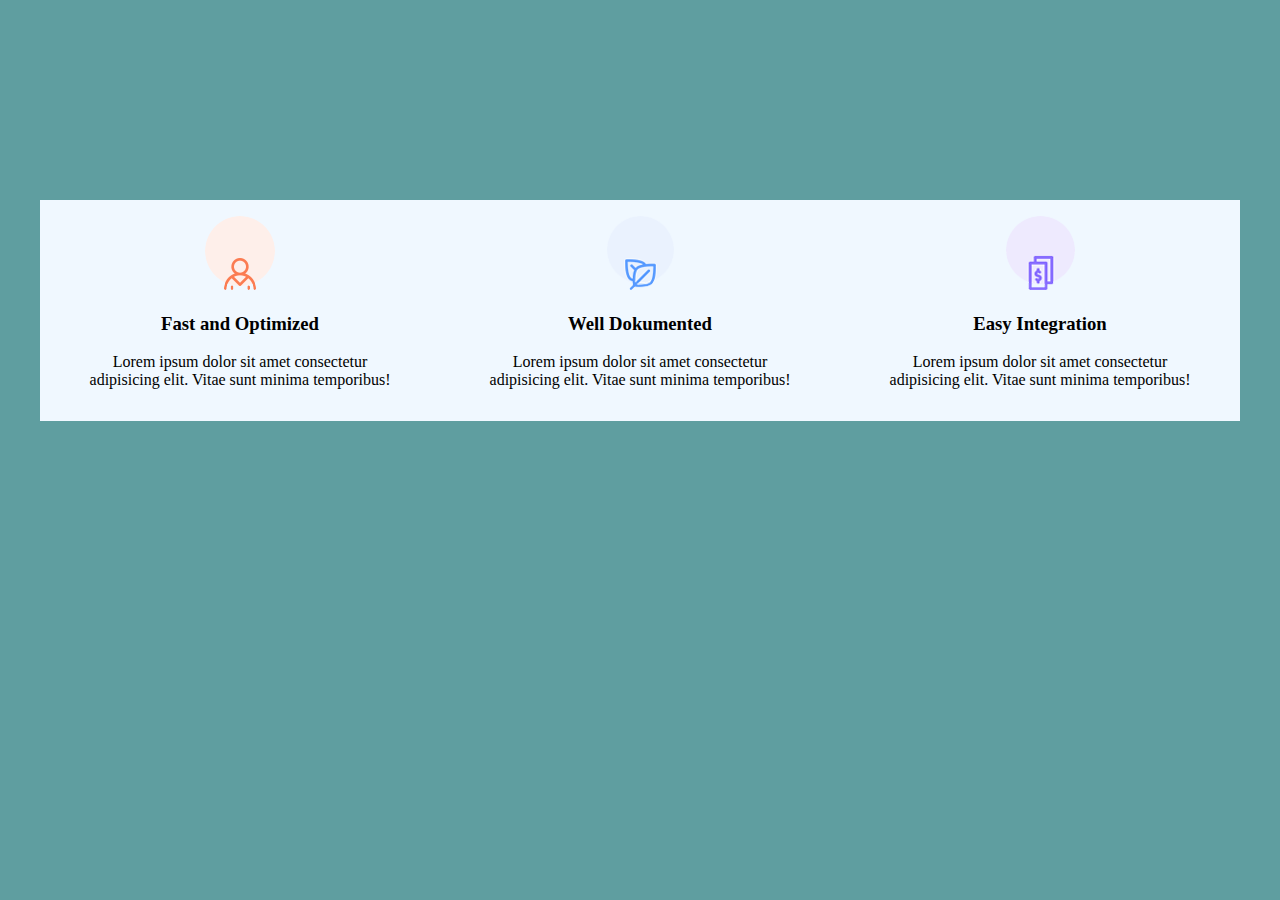
<file: index.html>
<!DOCTYPE html>
<html lang="en">
<head>
    <meta charset="UTF-8">
    <meta name="viewport" content="width=device-width, initial-scale=1.0">
    <title>Document</title>
    <link rel="stylesheet" href="css/main.css">
</head>
<body>
<div class="box">
    <div class="box-item">
        <img src="rasmlar/21.png" alt="">
        <h3>Fast and Optimized</h3>
        <p>
            Lorem ipsum dolor sit amet consectetur adipisicing elit. Vitae sunt
             minima  temporibus!
        </p>
    </div>
    <div class="box-item">
        <img src="rasmlar/22.png" alt="">
        <h3>Well Dokumented</h3>
        <p>
            Lorem ipsum dolor sit amet consectetur adipisicing elit. Vitae sunt
             minima  temporibus!
        </p>
    </div>
    <div class="box-item">
        <img src="rasmlar/23.png" alt="">
        <h3>Easy Integration</h3>
        <p>
            Lorem ipsum dolor sit amet consectetur adipisicing elit. Vitae sunt
             minima  temporibus!
        </p>
    </div>
    <div class="clear"></div>
</div>



</body>
</html>
</file>
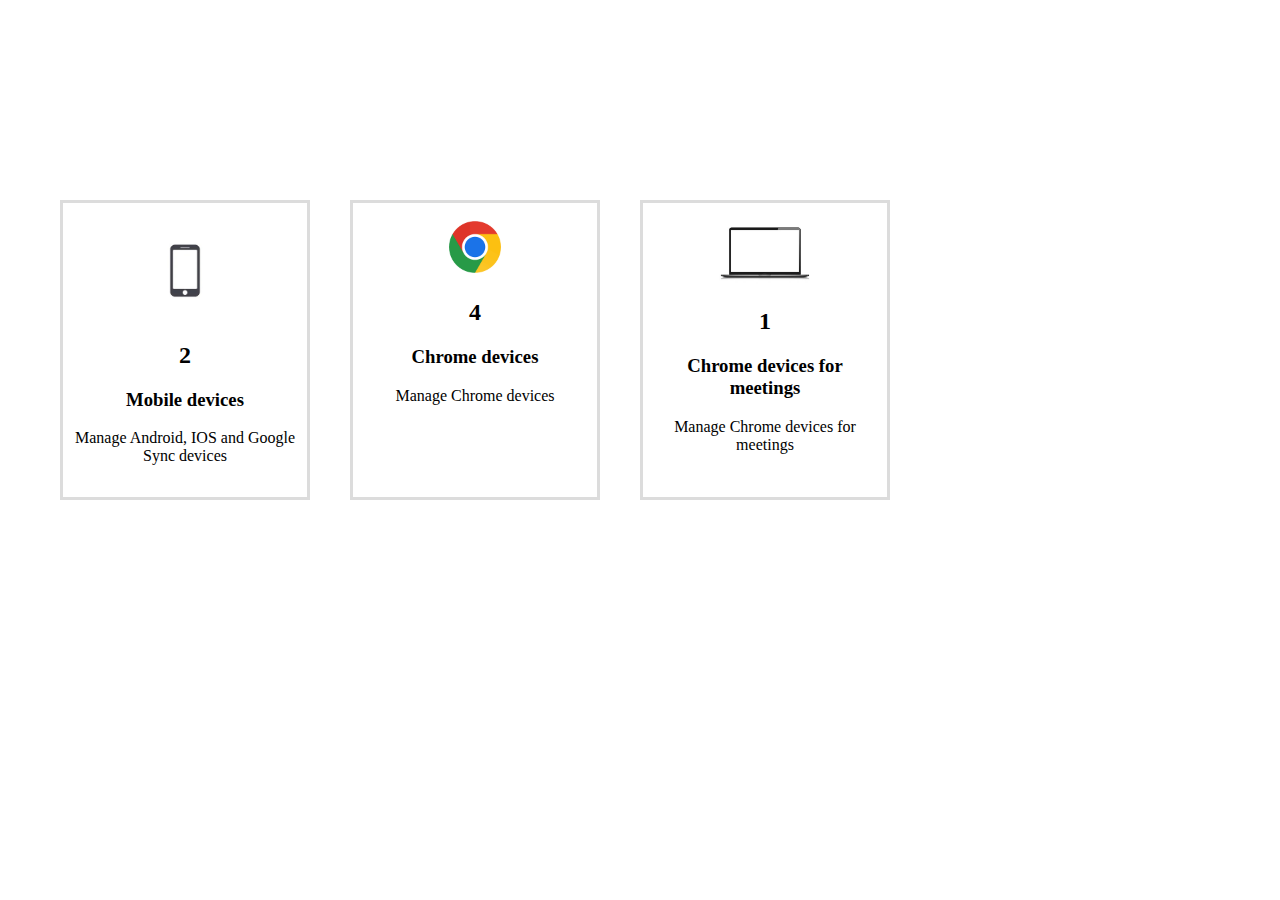
<file: 2index.html>
<!DOCTYPE html>
<html lang="en">
<head>
    <meta charset="UTF-8">
    <meta name="viewport" content="width=device-width, initial-scale=1.0">
    <title>Document</title>
    <link rel="stylesheet" href="css/2main.css">
</head>
<body>
    
<div class="box">
    <div class="box-item">
    <img src="rasmlar/ay1.jpg" alt="" width="100px" >
    <h2>2</h2>
    <h3>Mobile devices</h3>
    <p>
        Manage Android, IOS and Google Sync devices 
    </p>
    </div>
    <div class="box-item">
        <img src="rasmlar/ay2.png" alt="" width="100px" >
        <h2>4</h2>
        <h3>Chrome devices</h3>
        <p>
            Manage Chrome devices 
        </p>
        </div>
        <div class="box-item">
            <img src="rasmlar/ay3.jpg" alt="" width="100px">
            <h2>1</h2>
            <h3>Chrome devices for meetings</h3>
            <p>
                Manage Chrome devices for meetings
            </p>
            </div>
</div>

</body>
</html>
</file>
<file: css/main.css>
body{
    background-color: cadetblue;
}
.box{
    width: 1200px;
    margin: 200px auto;
    background-color: aliceblue;
}
.box-item{
    width: 30%;
    /*border: 3px solid black;*/
    padding: 16px 24px;
    box-sizing: border-box;
    text-align: center;
    float: left;
    margin: 0 20px;
}
.clear{
    clear: both;
}
</file>
<file: css/2main.css>
.box{
    width: 1200px;
    margin: 200px auto;
    background-color: aliceblue;
}
.box-item{
    width: 30%;
    padding: 16px 10px;
    box-sizing: border-box;
    text-align: center;
    float: left;
    margin: 0 20px;
    border: 3px solid gainsboro;
    width: 250px;
    height:300px;
}
</file>
